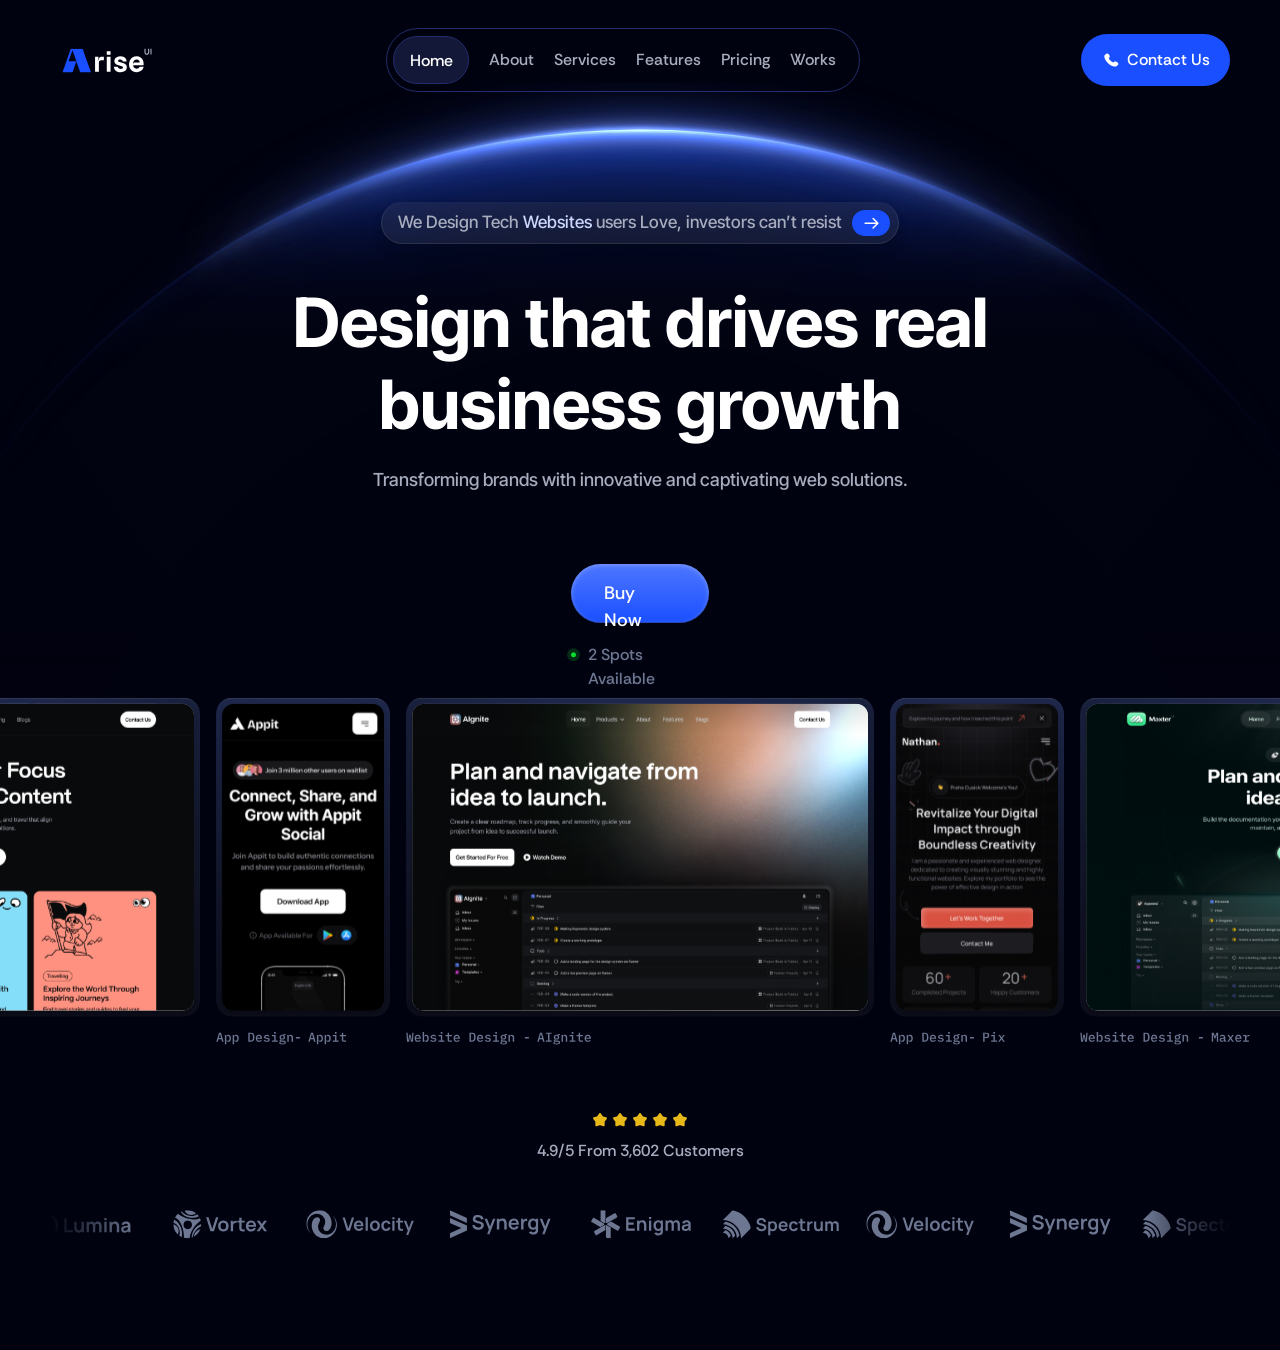
<file: Project 2 - Arise/index.html>
<head>
  <title>Arise by Saydul</title>
</head>
<body>
  <header>
    <img src="arise-logo.svg" class="logo" />
    <div class="nav-links">
      <ul>
        <li class="home"><a href="#home">Home</a></li>
        <li><a href="#about">About</a></li>
        <li><a href="#services">Services</a></li>
        <li><a href="#features">Features</a></li>
        <li><a href="#pricing">Pricing</a></li>
        <li><a href="#works">Works</a></li>
      </ul>
    </div>
    <div class="contact-box">
      <div class="phone-box">
        <img src="phone.svg" />
      </div>
      <p>Contact Us</p>
    </div>
  </header>
  <section class="content">
    <div class="heading-container">
      <div class="tag-line">
        <p>
          We Design Tech <span>Websites</span> users Love, investors can’t
          resist
        </p>
        <button>
          <div class="right-arrow-box">
            <img src="right-arrow.svg" />
          </div>
        </button>
      </div>
      <div class="title-p">
        <h1>Design that drives real business growth</h1>
        <p>
          Transforming brands with innovative and captivating web solutions.
        </p>
      </div>
    </div>
    <div class="button-container">
      <div class="btn">
        <p>Buy Now</p>
      </div>
      <div class="sub-cont">
        <img src="blue-circle.svg" />
        <p>2 Spots Available</p>
      </div>
    </div>
  </section>
  <section class="work">
    <img src="work.svg" />
  </section>
  <section class="sp-container">
    <div class="sp1">
      <img src="star-rating.svg" />
      <p>4.9/5 From 3,602 Customers</p>
    </div>
    <div class="sp2">
      <img src="footer-logos.svg" />
    </div>
  </section>
  <img class="background-pic" src="arise-background.svg" />
</body>

<style>
  @import url("https://fonts.googleapis.com/css2?family=Rethink+Sans:ital,wght@0,400;0,500;0,600;0,700;0,800;1,400;1,500;1,600;1,700;1,800&display=swap");
  @import url("https://fonts.googleapis.com/css2?family=Inter+Tight:wght@100..900&display=swap");
  * {
    margin: 0;
    padding: 0;
    box-sizing: border-box;
  }
  body {
    background-color: #00020f;
    display: flex;
    flex-direction: column;
    justify-content: center;
    align-items: center;
  }
  header {
    display: flex;
    flex-direction: row;
    justify-content: space-between;
    align-items: center;
    width: 1180px;
    height: 64px;
    padding: 6px 0px;
    margin-top: 27.75px;
    margin-bottom: 140px; /*should be 118px but background-img not aligning like figma so i did it by eye*/
  }
  header * {
    font-family: "Rethink Sans";
  }
  .logo {
    width: 114.42px;
    height: 40px;
  }
  /*Header middle*/
  .nav-links {
    width: 474px;
    height: 64px;
    border-radius: 100px;
    border: 1px solid;
    padding: 8px 24px 8px 8px;
    gap: 20px;
    background-color: #00020f;
    border-color: #242d6b;
    backdrop-filter: blur(20px);
    display: flex;
    justify-content: center;
    align-items: center;
  }
  .nav-links ul {
    list-style: none;
    display: flex;
    align-items: center;
    gap: 20px;
  }
  .home {
    width: 76px;
    height: 48px;
    border-radius: 100px;
    border: 1px solid;
    padding: 12px 16px;
    background-color: #131839;
    border-color: #242d6b;
  }
  .nav-links a {
    text-decoration: none;
    color: #a7adbe;
    font-weight: 500;
    size: 16px;
    line-height: 150%;
    letter-spacing: 0%;
    height: 24px;
  }
  .home a {
    color: white;
  }
  /*Header right*/
  .contact-box {
    display: flex;
    flex-direction: row;
    justify-content: center;
    align-items: center;
    width: 149px;
    height: 52px;
    border-radius: 100px;
    padding: 14px 20px;
    gap: 6px;
    background-color: #1a4fff;
  }
  .phone-box {
    width: 20px;
    height: 20px;
    display: flex;
    justify-content: center;
    align-items: center;
  }
  .phone-box img {
    width: 15px;
    height: 14.17px;
    color: white;
  }
  .contact-box p {
    width: 83px;
    height: 24px;
    font-weight: 500;
    font-size: 16px;
    line-height: 150%;
    letter-spacing: 0%;
    color: white;
  }
  /*Content*/
  .content {
    display: flex;
    flex-direction: column;
    justify-content: center;
    align-items: center;
    width: 780px;
    height: 415px;
    gap: 40px;
    margin-bottom: 49.97px;
    z-index: 1;
  }
  .content * {
    font-family: "Inter tight";
  }
  .heading-container {
    width: 780px;
    height: 272px;
    gap: 19px;
    display: flex;
    flex-direction: column;
    justify-content: center;
    align-items: center;
    margin-bottom: 40px;
  }
  .tag-line {
    display: flex;
    justify-content: center;
    align-items: center;
    height: 42px;
    border-radius: 100px;
    padding: 8px 8px 8px 16px;
    gap: 10px;
    background-color: #ffffff12;
    border: 1px solid;
    border-top: 1px;
    border-color: #ffffff1a;
    backdrop-filter: blur(12px);
    box-shadow: 0px 8px 10.9px 0px rgba(0, 3, 18, 0.12),
      0px 1px 1px 0px rgba(0, 3, 18, 0.3);
    margin-bottom: 19px;
  }
  .tag-line p {
    height: 26px;
    font-weight: 500;
    font-size: 17px;
    line-height: 150%;
    letter-spacing: 0%;
    color: #a7adbe;
  }
  .tag-line span {
    color: #ccd8ff;
  }
  .tag-line button {
    width: 38px;
    height: 26px;
    border-radius: 100px;
    border: none;
    padding: 4px 10px;
    background-color: #1a4fff;
  }
  .right-arrow-box {
    width: 18px;
    height: 18px;
    display: flex;
    justify-content: center;
    align-items: center;
  }
  .title-p {
    width: 780px;
    height: 211px;
    gap: 20px;
  }
  .title-p h1 {
    height: 164px;
    font-weight: 700;
    font-size: 68px;
    line-height: 120%;
    letter-spacing: 0%;
    color: white;
    text-align: center;
    margin-bottom: 20px;
  }
  .title-p p {
    height: 27px;
    font-weight: 500;
    font-size: 18px;
    line-height: 150%;
    letter-spacing: 0%;
    color: #a7adbe;
    text-align: center;
  }
  .button-container {
    width: 278px;
    height: 103px;
    padding-right: 70px;
    padding-left: 70px;
    display: flex;
    justify-content: center;
    align-items: center;
    flex-direction: column;
  }
  .btn {
    width: 138px;
    height: 59px;
    border-radius: 100px;
    padding: 16px 20px;
    margin-bottom: 20px;
    background: linear-gradient(180deg, #4d76ff 0%, #1a4fff 100%);
    box-shadow: inset 0px 1px 5px 0px rgba(255, 255, 255, 0.3),
      inset 0px -1px 1px 0px rgba(0, 0, 0, 0.3);
    display: flex;
    justify-content: center;
    align-items: center;
  }
  .btn p {
    width: 72px;
    height: 27px;
    font-family: "Rethink Sans";
    font-weight: 500;
    font-size: 18px;
    line-height: 150%;
    letter-spacing: 0%;
    color: white;
  }
  .sub-cont {
    height: 24px;
    gap: 8px;
    display: flex;
  }
  .sub-cont p {
    width: 125px;
    height: 24px;
    font-family: "Rethink Sans";
    font-weight: 500;
    font-size: 16px;
    line-height: 150%;
    letter-spacing: 0%;
    color: #6d7792;
  }
  /*Work*/
  .work {
    margin-bottom: 76.52px;
    z-index: 1;
  }
  /*SP*/
  .sp-container {
    width: 1180px;
    height: 112px;
    gap: 20px;
    display: flex;
    flex-direction: column;
    justify-content: center;
    align-items: center;
    margin-bottom: 114.77px;
  }
  .sp1 {
    width: 1180px;
    height: 50px;
    gap: 10px;
    display: flex;
    justify-content: center;
    align-items: center;
    flex-direction: column;
    margin-bottom: 20px;
  }
  .sp1 p {
    width: 210px;
    height: 24px;
    font-family: Rethink Sans;
    font-weight: 500;
    font-size: 16px;
    line-height: 150%;
    letter-spacing: 0%;
    text-align: center;
    color: #a7adbe;
  }
  /*Background pic*/
  .background-pic {
    height: 816.6287231445312;
    top: 80.65px;
    position: absolute;
  }
</style>
</file>
